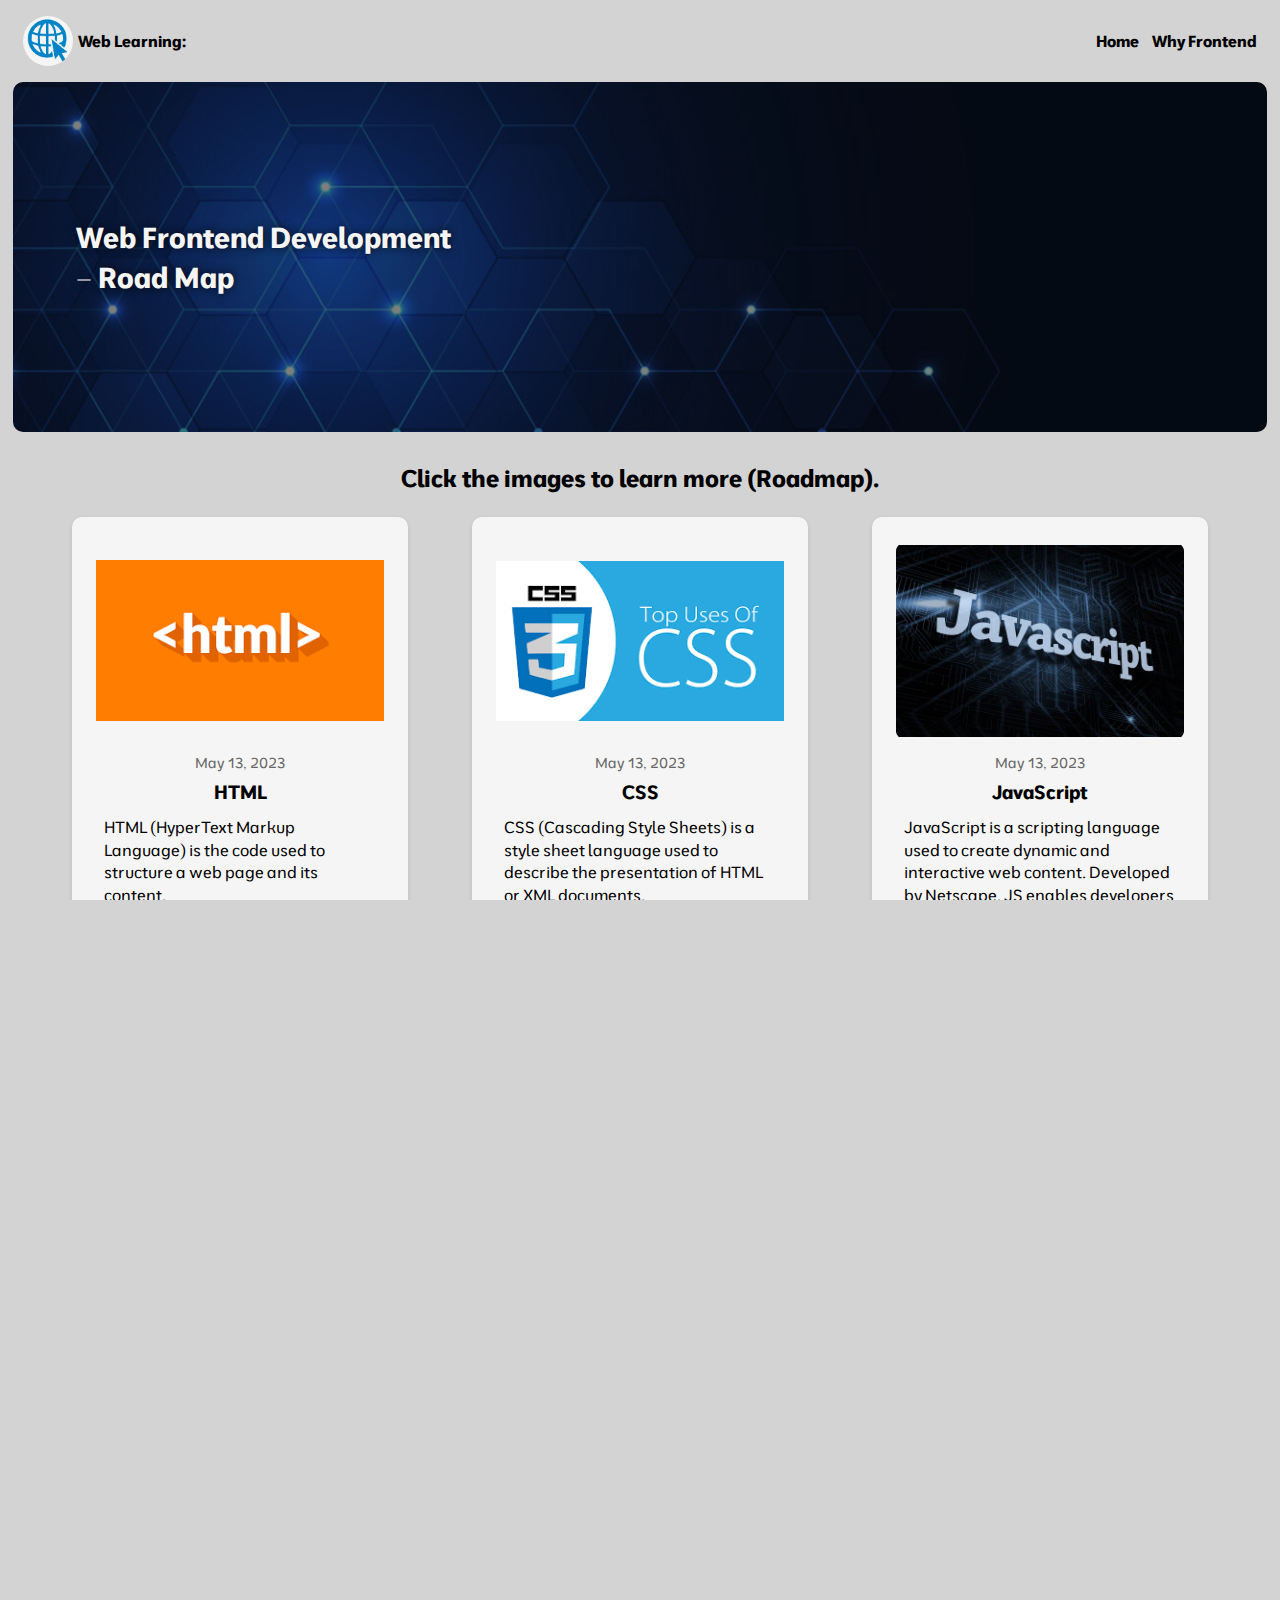
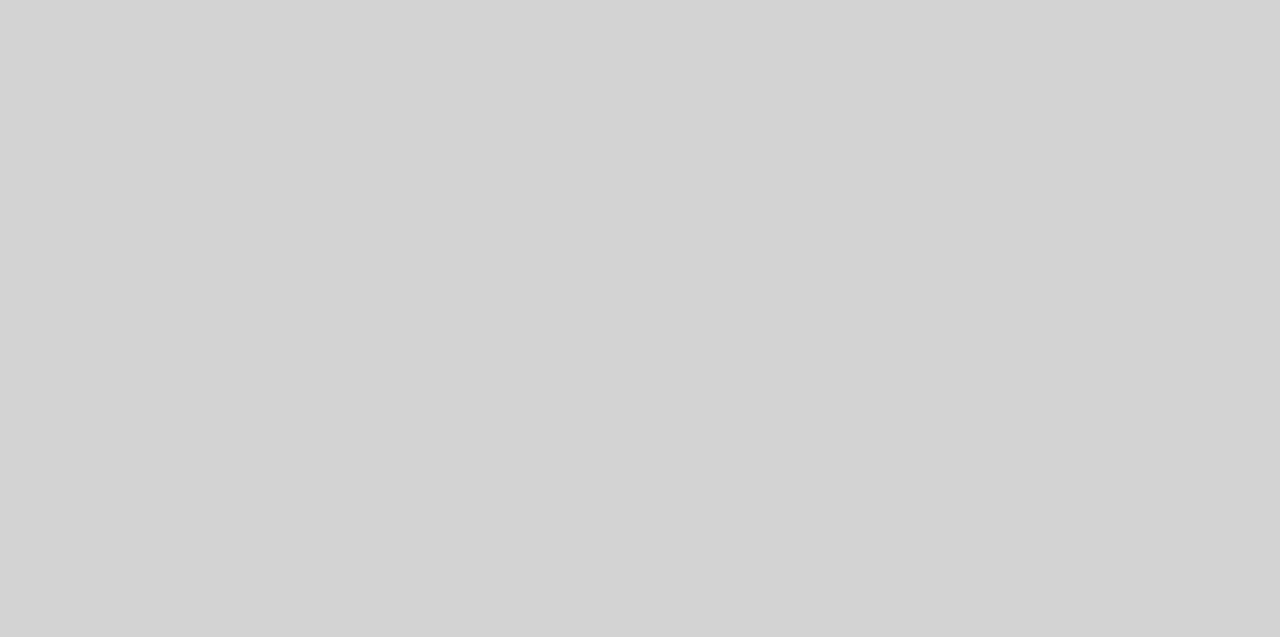
<file: index.html>
<!DOCTYPE html>
<html lang="en">
    <head>
        <meta charset="UTF-8"/>
        <meta name="viewport" content="width=device-width, initial-scale=1.0, maximum-scale=1.0, user-scalable=no"/>
        <link rel="preconnect" href="https://fonts.googleapis.com">
        <link rel="preconnect" href="https://fonts.gstatic.com" crossorigin>
        <link href="https://fonts.googleapis.com/css2?family=Moderustic:wght@300..800&family=Roboto:ital,wght@0,100;0,300;0,400;0,500;0,700;0,900;1,100;1,300;1,400;1,500;1,700;1,900&family=Space+Mono:ital,wght@0,400;0,700;1,400;1,700&display=swap" rel="stylesheet">
        <link rel="stylesheet" href="./css/style.css">
        <title>Web Development</title>
    </head>
    <body>
        <header>
            <div class="the-top-nav">
                <div class="top-left">
                    <img class="logo" src="./images/logo.jpg" alt="logo-image">
                    <h4>Web Learning:</h4>
                </div>
                <div class="top-right">
                    <nav><a href="./index.html">Home</a> <a href="./why.html">Why Frontend</a></nav>
                </div>
            </div>
          
            <div class="banner">
                <div class="top-background">
                    <img src="./images/background.jpg" alt="background image"/>
                </div>
                <div class="top-words">
                    <h1>Web Frontend Development <span class="road">– Road Map</span></h1>
                </div>
            </div>
        </header>

        <main class="main-home">
            <h2 class="instruction">Click the images to learn more (Roadmap).</h2>
            <section class="cards">
                <article class="skills html">
                    <a href="./roadmap.html"><img src="./images/html.png" alt="HTML logo"></a>
                    <time datetime="2023-05-13">May 13, 2023</time>
                    <h2>HTML</h2>
                    <p>HTML (HyperText Markup Language) is the code used to structure a web page and its content.</p>
                </article>
                
                <article class="skills css">
                    <a href="./roadmap.html"><img src="./images/css.png" alt="CSS logo"></a>
                    <time datetime="2023-05-13">May 13, 2023</time>
                    <h2>CSS</h2>
                    <p>CSS (Cascading Style Sheets) is a style sheet language used to describe the presentation of HTML or XML documents.</p>
                </article>
                
                <article class="skills javascript">
                    <a href="./roadmap.html"><img src="./images/js.jpg" alt="JavaScript logo"></a>
                    <time datetime="2023-05-13">May 13, 2023</time>
                    <h2>JavaScript</h2>
                    <p>JavaScript is a scripting language used to create dynamic and interactive web content. Developed by Netscape, JS enables developers to build web pages that respond to user actions and execute complex functionality.</p>
                </article>
                
                <article class="skills react">
                    <a href="./roadmap.html"><img src="./images/React.jpg" alt="React logo"></a>
                    <time datetime="2023-05-13">May 13, 2023</time>
                    <h2>React</h2>
                    <p>React is a JavaScript-based UI development library. Though it is a library (not a programming language), it is widely used in modern web development.</p>
                </article>
                
                <article class="skills web-design">
                    <a href="./roadmap.html"><img src="./images/design.jpeg" alt="web design illustration"></a>
                    <time datetime="2023-05-13">May 13, 2023</time>
                    <h2>Web Design</h2>
                    <p>Design skills are valuable for front-end developers, as they help create visually appealing and user-friendly interfaces.</p>
                </article>
                
                <article class="skills front-end-roadmap">
                    <a href="./roadmap.html"><img src="./images/webdevelopment.png" alt="frontend development roadmap"></a>
                    <time datetime="2023-05-13">May 13, 2023</time>
                    <h2>Web Frontend Roadmap</h2>
                    <p>A front-end developer’s roadmap includes learning fundamentals like computers, the internet, HTML, CSS, JavaScript, frameworks, and version control systems.</p>
                </article>

                 <article class="skills ai">
                    <a href="./roadmap.html"><img src="./images/ai.jpg" alt="frontend development roadmap"></a>
                    <time datetime="2023-05-13">May 13, 2023</time>
                    <h2>AI for projects building</h2>
                    <p>AI speeds up learning, fixes code fast, clarifies concepts, and keeps web developers focused on building, not struggling alone.</p>
                </article>
            </section>
        </main>

        <section class="view-more">
            <h3><a href="#">View More</a></h3>
        </section>
        
        <footer>
            <h4>My Learning Journal</h4>
            <p class="copyright">All content is sourced from the Internet</p>
        </footer>
    </body>
</html>
</file>
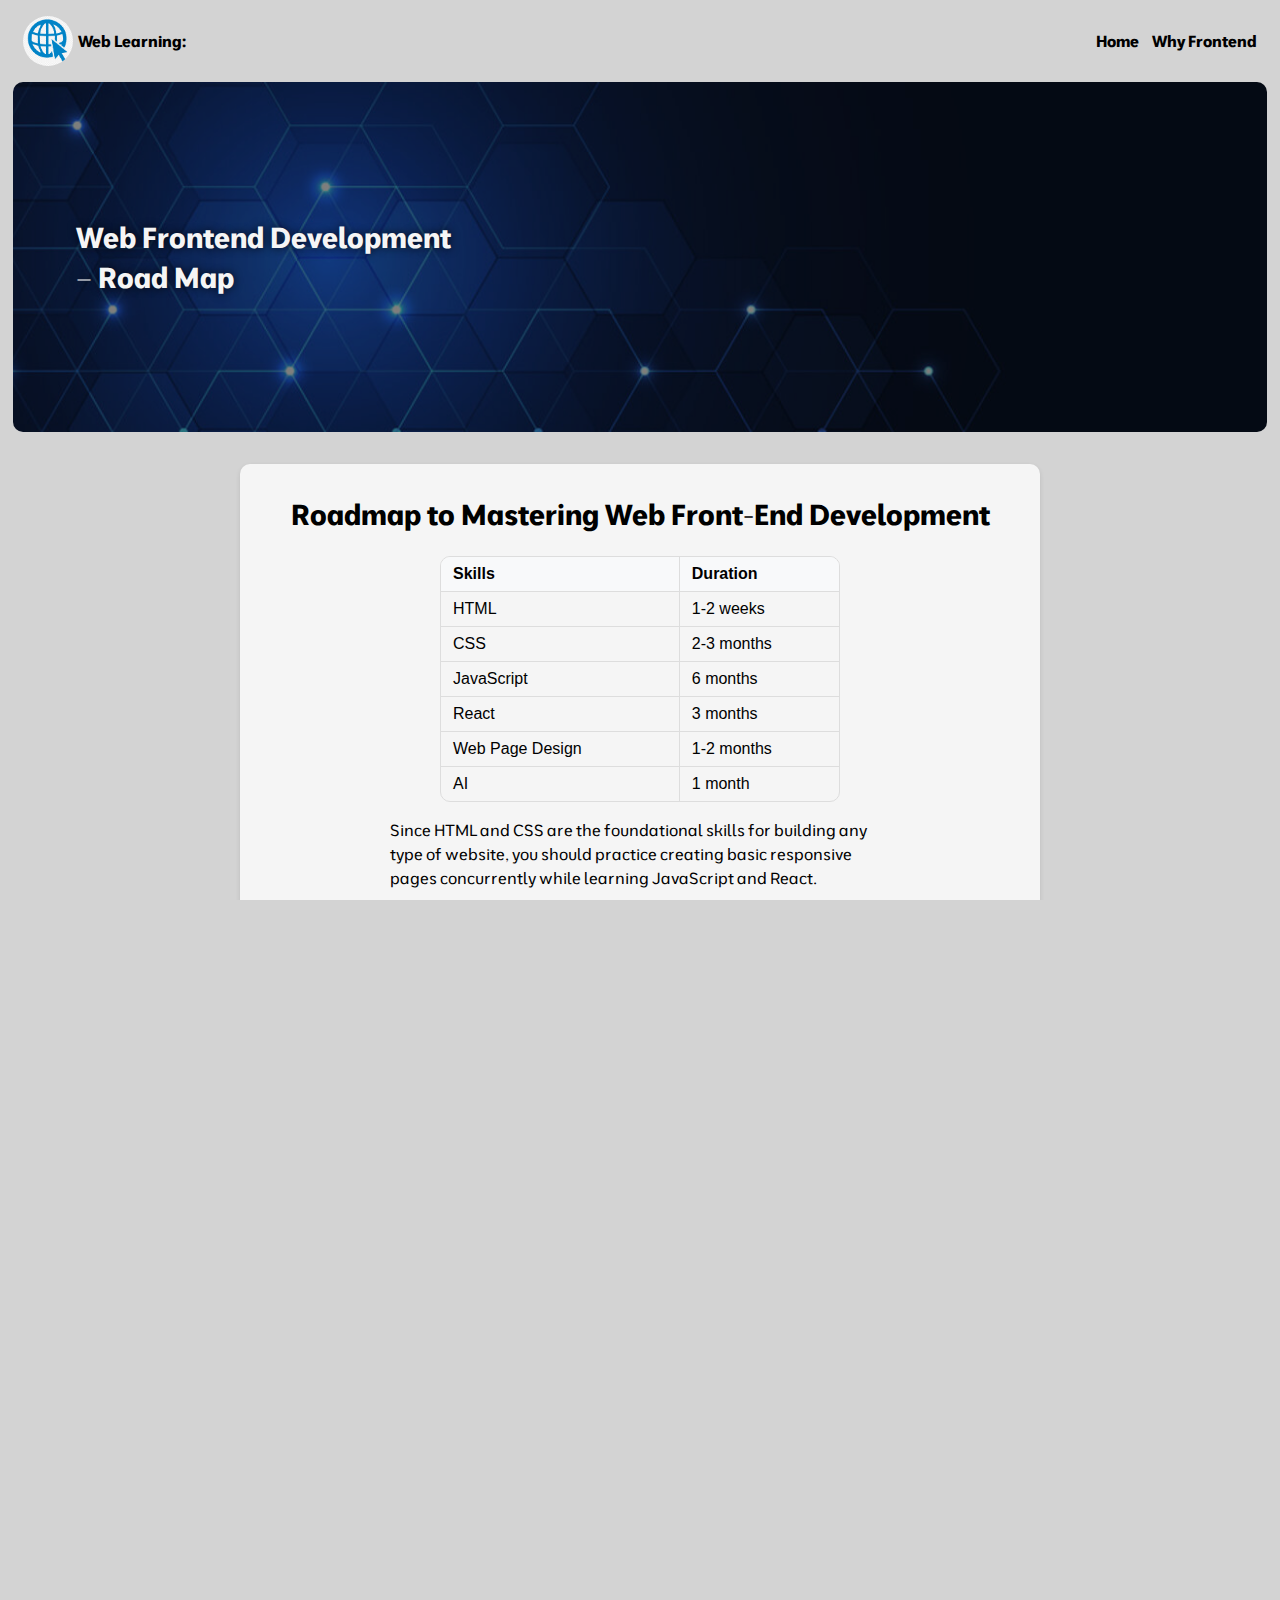
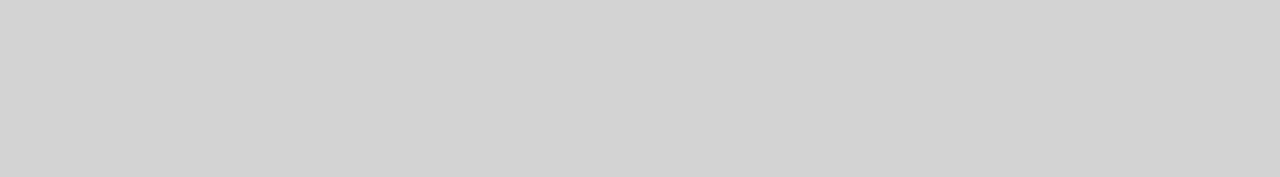
<file: roadmap.html>
<!DOCTYPE html>
<html lang="en">
    <head>
        <meta charset="UTF-8"/>
        <meta name="viewport" content="width=device-width, initial-scale=1.0, maximum-scale=1.0, user-scalable=no"/>
        <link rel="preconnect" href="https://fonts.googleapis.com">
        <link rel="preconnect" href="https://fonts.gstatic.com" crossorigin>
        <link href="https://fonts.googleapis.com/css2?family=Moderustic:wght@300..800&family=Roboto:ital,wght@0,100;0,300;0,400;0,500;0,700;0,900;1,100;1,300;1,400;1,500;1,700;1,900&family=Space+Mono:ital,wght@0,400;0,700;1,400;1,700&display=swap" rel="stylesheet">
       
        <link rel="stylesheet" href="./css/style.css">
        <title>Web Development</title>
    </head>
    <body>
        <header>
            <div class="the-top-nav">
                <div class="top-left">
                    <img class="logo" src="./images/logo.jpg" alt="logo-image">
                    <h4>Web Learning:</h4>
                </div>

                <div class="top-right">
                    <nav><a href="./index.html">Home</a> <a href="./why.html">Why Frontend</a></nav>
                </div>
            </div>
            
            <div class="banner">
                <div class="top-background">
                    <img src="./images/background.jpg" alt="background image"/>
                </div>
                <div class="top-words">
                    <h1>Web Frontend Development <span class="road">– Road Map</span></h1>
                </div>
            </div>
        </header>
        
        <main class="main-home">
            <section class="roadmap">
                <h2>Roadmap to Mastering Web Front-End Development</h2>
                
                <!-- Left-aligned table-style skill list -->
                <ul class="table-style-list">
                    <!-- Header row -->
                    <li class="list-row header-row">
                        <span class="cell cell-1">Skills</span>
                        <span class="cell cell-2">Duration</span>
                    </li>
                    <!-- Content rows -->
                    <li class="list-row">
                        <span class="cell cell-1">HTML</span>
                        <span class="cell cell-2">1-2 weeks</span>
                    </li>
                    <li class="list-row">
                        <span class="cell cell-1">CSS</span>
                        <span class="cell cell-2">2-3 months</span>
                    </li>
                    <li class="list-row">
                        <span class="cell cell-1">JavaScript</span>
                        <span class="cell cell-2">6 months</span>
                    </li>
                    <li class="list-row">
                        <span class="cell cell-1">React</span>
                        <span class="cell cell-2">3 months</span>
                    </li>
                    <li class="list-row">
                        <span class="cell cell-1">Web Page Design</span>
                        <span class="cell cell-2">1-2 months</span>
                    </li>
                    <li class="list-row">
                        <span class="cell cell-1">AI</span>
                        <span class="cell cell-2">1 month</span>
                    </li>
                </ul>

                <p>Since HTML and CSS are the foundational skills for building any type of website, you should practice creating basic responsive pages concurrently while learning JavaScript and React.</p>
            </section>

            <section class="cards">
                <article class="skills html">
                    <a href="#"><img src="./images/html.png" alt="HTML logo"></a>
                    <time datetime="2023-05-13">May 13, 2023</time>
                    <h2>HTML</h2>
                    <p>HTML (HyperText Markup Language) is the code used to structure a web page and its content.</p>
                </article>
                
                <article class="skills css">
                    <a href="#"><img src="./images/css.png" alt="CSS logo"></a>
                    <time datetime="2023-05-13">May 13, 2023</time>
                    <h2>CSS</h2>
                    <p>CSS (Cascading Style Sheets) is a style sheet language used to describe the presentation of a document written in HTML or XML.</p>
                </article>
                
                <article class="skills javascript">
                    <a href="#"><img src="./images/js.jpg" alt="JavaScript logo"></a>
                    <time datetime="2023-05-13">May 13, 2023</time>
                    <h2>JavaScript</h2>
                    <p>JavaScript is a scripting language used to create dynamic and interactive web content. Developed by Netscape, JS enables developers to build web pages that respond to user actions and execute complex functionality.</p>
                </article>
            </section>

            <section class="view-more">
                <h3><a href="#">View More</a></h3>
            </section>
        </main>
        
        <footer>
            <h4>My Learning Journal</h4>
            <p class="copyright">All content is sourced from the Internet</p>
        </footer>
    </body>
</html>
</file>
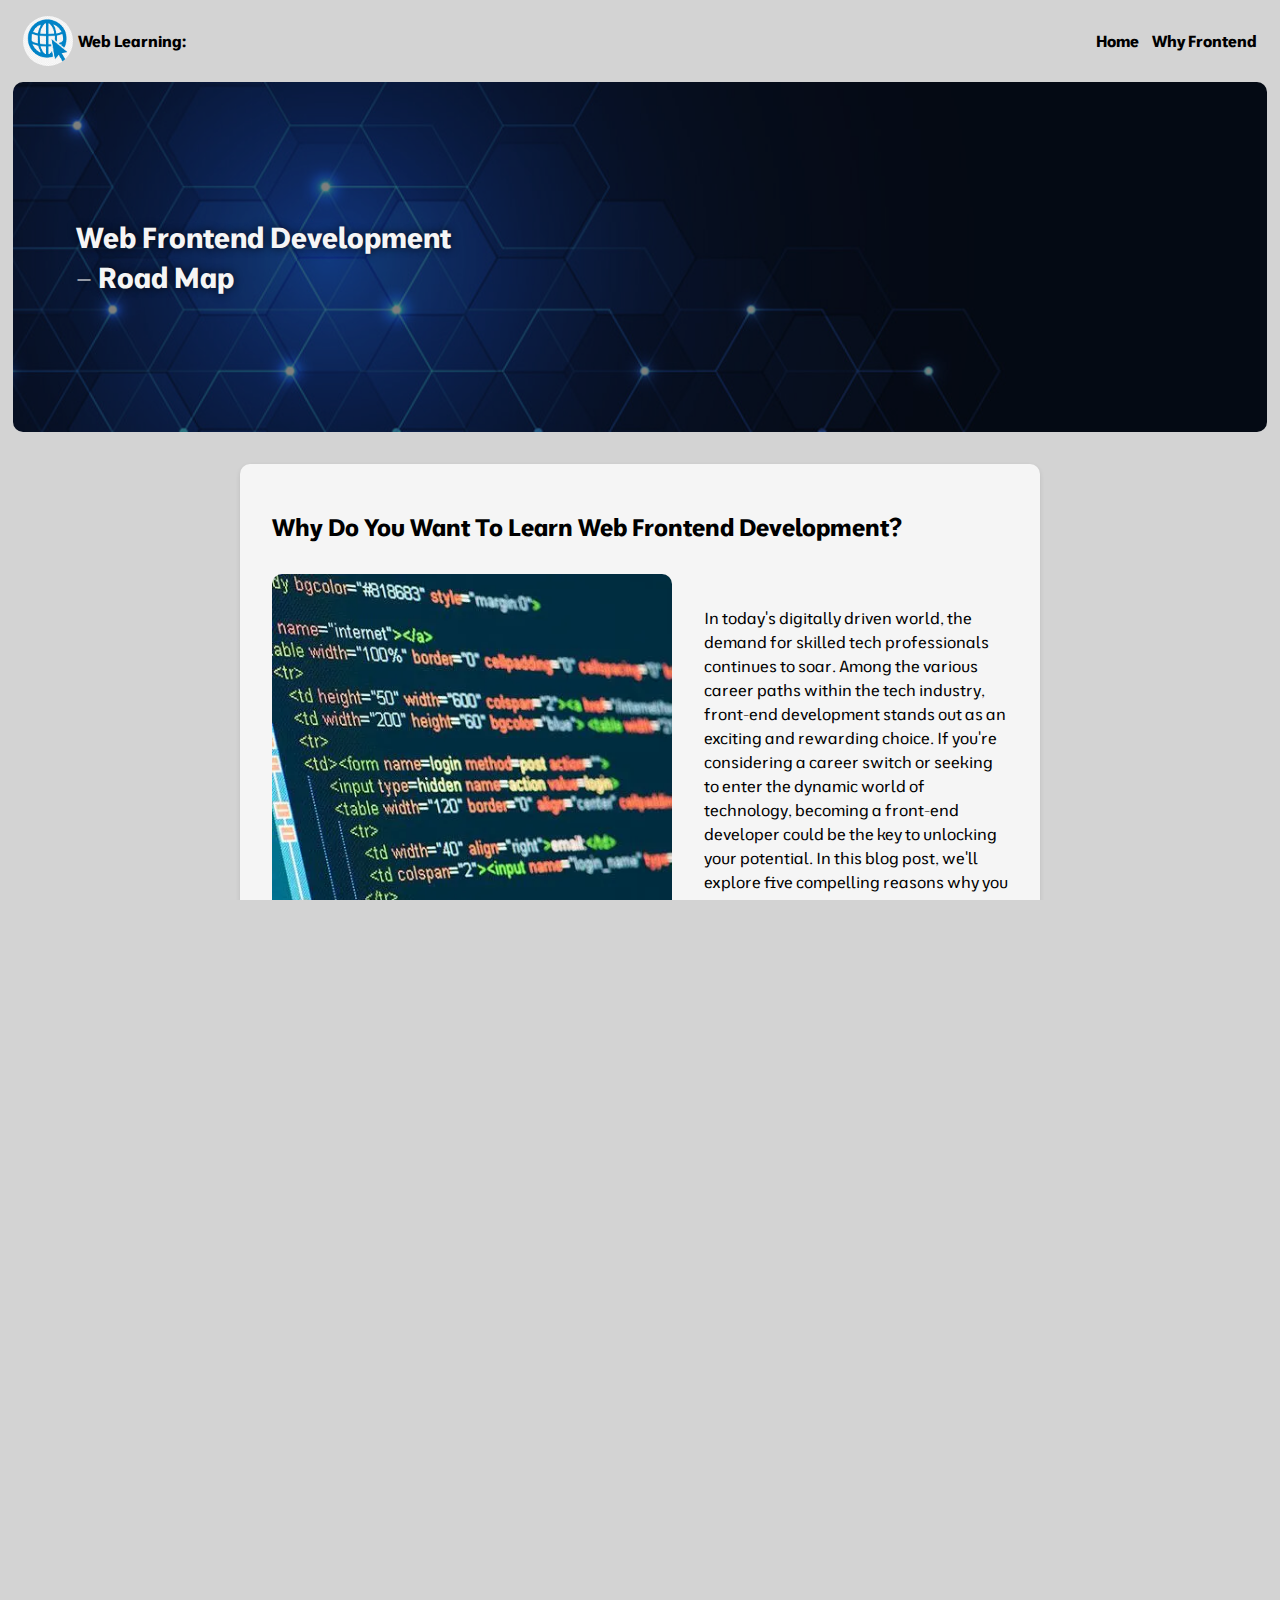
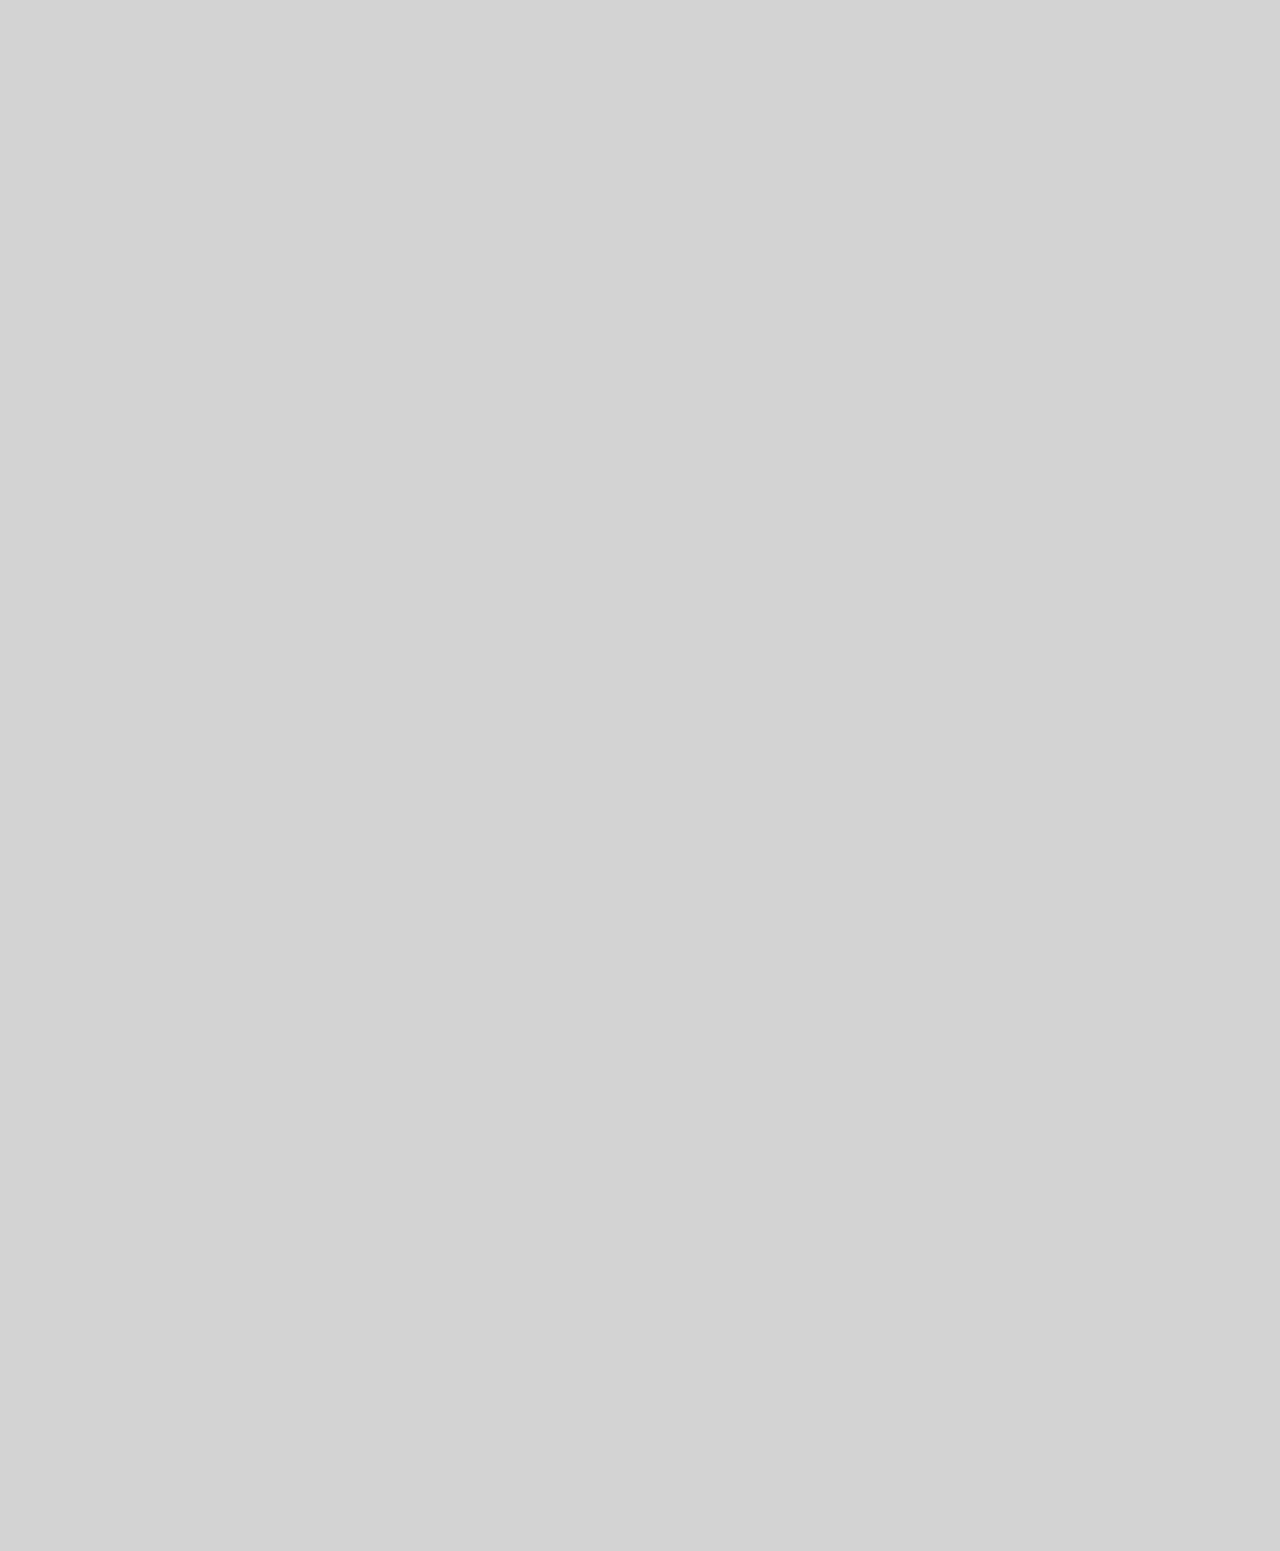
<file: why.html>
<!DOCTYPE html>
<html lang="en">
    <head>
        <meta charset="UTF-8"/>
        <meta name="viewport" content="width=device-width, initial-scale=1.0, maximum-scale=1.0, user-scalable=no"/>
        <link rel="preconnect" href="https://fonts.googleapis.com">
        <link rel="preconnect" href="https://fonts.gstatic.com" crossorigin>
        <link href="https://fonts.googleapis.com/css2?family=Moderustic:wght@300..800&family=Roboto:ital,wght@0,100;0,300;0,400;0,500;0,700;0,900;1,100;1,300;1,400;1,500;1,700;1,900&family=Space+Mono:ital,wght@0,400;0,700;1,400;1,700&display=swap" rel="stylesheet">
       
        <link rel="stylesheet" href="./css/style.css">
        <title>Web Development</title>
    </head>
    <body>
        <header>
            <div class="the-top-nav">
                <div class="top-left">
                    <img class="logo" src="./images/logo.jpg" alt="logo-image">
                    <h4>Web Learning:</h4>
                </div>
                <div class="top-right">
                    <nav><a href="./index.html">Home</a> <a href="./why.html">Why Frontend</a></nav>
                </div>
            </div>

            <div class="banner">
                <div class="top-background">
                    <img src="./images/background.jpg" alt="background image"/>
                </div>
                <div class="top-words">
                    <h1>Web Frontend Development <span class="road">– Road Map</span></h1>
                </div>
            </div>
        </header>

        <main class="main-home">
            <section class="reason">
                <h2>Why Do You Want To Learn Web Frontend Development?</h2>
                
                <div class="text-image">
                    <img src="./images/webfrontend.webp" alt="showing code">
                    <p>In today's digitally driven world, the demand for skilled tech professionals continues to soar. Among the various career paths within the tech industry, front-end development stands out as an exciting and rewarding choice. If you're considering a career switch or seeking to enter the dynamic world of technology, becoming a front-end developer could be the key to unlocking your potential. In this blog post, we'll explore five compelling reasons why you should embark on a journey to become a front-end developer.</p>            
                </div>

                <h2>High Demand and Lucrative Opportunities</h2>
                <p>The digital landscape is expanding rapidly, and businesses of all sizes require a strong online presence. Front-end developers play a vital role in building visually appealing and user-friendly websites and applications. As a result, the demand for skilled front-end developers is skyrocketing. By mastering front-end development skills, you position yourself for a wealth of career opportunities and potentially lucrative salaries.</p>
                
                <h2>Creative Expression Meets Technical Expertise</h2>
                <p>Front-end development is a unique blend of creativity and technical prowess. As a front-end developer, you have the freedom to transform static designs into dynamic and interactive digital experiences. With HTML, CSS, and JavaScript as your primary tools, you can bring your creative visions to life while simultaneously mastering the intricacies of coding. This perfect balance between artistry and technical expertise makes front-end development a thrilling and fulfilling career choice.</p>
                
                <h2>Continuous Learning and Growth</h2>
                <p>The world of technology is in a constant state of evolution, and front-end development is no exception. As a front-end developer, you'll find yourself engaged in a perpetual learning process. New frameworks, libraries, and tools emerge regularly, pushing you to expand your skill set and stay updated with the latest industry trends. This continuous learning environment ensures that you're always challenged, providing opportunities for personal and professional growth throughout your career.</p>
    
                <h2>Collaboration and Teamwork</h2>
                <p>Front-end developers rarely work in isolation. In most cases, they collaborate closely with designers, back-end developers, and other stakeholders to create exceptional digital experiences. This collaborative work environment not only enhances your technical skills but also fosters effective communication, problem-solving abilities, and teamwork. By working alongside diverse professionals, you'll gain invaluable insights and build strong networks, further enriching your career prospects.</p>
            
                <h2>Impact and User-Centric Focus</h2>
                <p>Front-end developers have a direct impact on the user experience (UX) of a website or application. Through their coding expertise, they create intuitive interfaces, optimize performance, and ensure seamless interactions. The ability to positively impact how users interact with digital products is incredibly rewarding. As a front-end developer, you have the power to shape the online experiences of millions of people worldwide, making a difference in their lives through technology.</p>
            
                <h2>Conclusion</h2>
                <p>Becoming a front-end developer is a gateway to a world of endless possibilities. The high demand for skilled professionals, the perfect blend of creativity and technical expertise, continuous learning opportunities, collaborative work environments, and the ability to make a real impact all contribute to the appeal of front-end development as a career choice. If you're passionate about technology, have an eye for design, and enjoy problem-solving, becoming a front-end developer could be the ideal path to a fulfilling and prosperous career.
                    Embark on this exciting journey, unleash your creativity, and shape the digital experiences of tomorrow as a front-end developer. Embrace the challenge, seize the opportunity, and watch your potential soar in the captivating realm of front-end development.</p>
                
                <p class="note">So what are you waiting for? Learn the following skills first.</p>
            </section>

            <section class="cards">
                <article class="skills html">
                    <a href="#"><img src="./images/html.png" alt="HTML logo"></a>
                    <time datetime="2023-05-13">May 13, 2023</time>
                    <h2>HTML</h2>
                    <p>HTML (HyperText Markup Language) is the code used to structure a web page and its content.</p>
                </article>
                
                <article class="skills css">
                    <a href="#"><img src="./images/css.png" alt="CSS logo"></a>
                    <time datetime="2023-05-13">May 13, 2023</time>
                    <h2>CSS</h2>
                    <p>CSS is the acronym for “Cascading Style Sheets”. CSS is a style sheet language used to describe the presentation of a document written in HTML or XML.</p>
                </article>
                
                <article class="skills javascript">
                    <a href="#"><img src="./images/js.jpg" alt="JavaScript logo"></a>
                    <time datetime="2023-05-13">May 13, 2023</time>
                    <h2>JavaScript</h2>
                    <p>JavaScript is a scripting language used to create dynamic and interactive web content. Developed by Netscape, JS enables developers to build interactive web pages that respond to user actions and execute complex functionality.</p>
                </article>
            </section>  
        </main>

        <section class="view-more">
            <h3><a href="#">View More</a></h3>
        </section>
    
        <footer>
            <h4>My Learning Journal</h4>
            <p class="copyright">All content is sourced from the Internet</p>
        </footer>
    </body>
</html>
</file>
<file: css/style.css>
/* Global Reset & Base Styles */
* {
    margin: 0;
    padding: 0;
    box-sizing: border-box;
    /* border: 0.5px solid red; */ /* Uncomment for debugging */
}

html, body {
    height: 100%;
    width: 100%;
    background-color: lightgray;
    text-align: center;
    font-family: 'Moderustic', system-ui, -apple-system, 'Segoe UI', Roboto, 'Helvetica Neue', Arial, sans-serif;
    overflow-x: hidden;
}

/* Header Styles */
header {
    width: 98%;
    margin: 0 auto;
}

.the-top-nav {
    display: flex;
    justify-content: space-between;
    align-items: center;
    padding: 1rem 0;
}

.top-left {
    display: flex;
    align-items: center;
}

.top-left h4 {
    margin-left: 5px;
}

/* Logo (Circle Avatar) - Mobile Border-Radius Fix */
.logo {
    width: 50px;
    height: 50px;
    border-radius: 50%;
    -webkit-border-radius: 50%; /* Mobile WebKit fix */
    overflow: hidden; /* Force rounded corner clipping */
    object-fit: cover;
    object-position: center;
    margin-left: 10px;
    display: block; /* Fix inline element rendering issue */
}

/* Top Navigation Links */
.top-right nav a {
    text-decoration: none;
    color: black;
    margin-right: 10px;
    font-weight: bold;
    display: block;
}

nav {
    text-align: left;
}

.top-right nav a:hover {
    color: #555;
    font-style: italic;
}

/* Banner Section - Mobile Compatibility */
.banner {
    width: 100%;
    height: 200px; /* Mobile height */
    margin: 0 auto;
    position: relative;
    overflow: hidden;
    display: flex;
    align-items: center;
    margin-bottom: 1.5rem;
    border-radius: 10px;
    -webkit-border-radius: 10px; /* Mobile WebKit fix */
}

.top-background img {
    width: 100%;
    height: 100%;
    object-fit: cover;
    object-position: center;
    filter: brightness(50%);
    position: absolute;
    top: 0;
    left: 0;
}

/* Banner Text - Transform Compatibility */
.top-words {
    position: absolute;
    left: 5%;
    z-index: 10;
    text-align: left;
    width: 80%;
    max-width: 600px;
    top: 50%;
    transform: translateY(-50%);
    -webkit-transform: translateY(-50%); /* Mobile WebKit fix */
    margin: 0;
    padding: 0;
}

.top-words h1 {
    font-size: clamp(1rem, 3vw, 1.8rem);
    text-shadow: 0 0 8px rgba(0, 0, 0, 0.8);
    color: whitesmoke;
    line-height: 1.4;
    margin: 0;
    padding: 0;
}

.road {
    display: block;
}

/* Main Content - No Negative Margins */
.main-home {
    margin-top: 0;
    padding-top: 0;
    position: relative;
    z-index: 1;
}

.main-home h2.instruction {
    margin: 0 0 1.2rem 0;
    font-size: 1.5rem;
    line-height: 1.2;
}

/* Cards Grid Layout */
.cards {
    display: grid;
    grid-template-columns: 1fr; /* Mobile: 1 column */
    gap: 2rem;
    padding: 0 1rem;
    max-width: 1200px;
    margin: 0 auto;
}

/* Skill Cards - Mobile Border-Radius Fix */
.skills {
    width: 100%;
    /* 关键修改1：移除max-width，让卡片占满网格列宽，保证统一 */
    /* max-width: 400px; */
    margin: 0 auto;
    display: flex;
    flex-direction: column;
    align-items: center;
    padding: 1.5rem;
    background-color: whitesmoke;
    box-shadow: 0 2px 5px rgba(0, 0, 0, 0.1);
    border-radius: 10px;
    -webkit-border-radius: 10px; /* Mobile WebKit fix */
    overflow: hidden; /* Force rounded corner clipping */
}

/* Skill Card Images - 核心修复：统一图片尺寸 */
.skills img {
    width: 100%; /* Full width of the card (never narrower than the card) */
    height: 200px; /* Keep consistent height */
    object-fit: contain; /* Crop to fill container (no stretching) */
    object-position: center; /* Keep focus on the center of the image */
    margin-bottom: 0.8rem;
    border-radius: 5%;
    -webkit-border-radius: 5%;
    overflow: hidden;
    display: block;

    /* --- Critical Fixes for Small Screens --- */
    min-width: 280px; /* Prevent images from shrinking below 280px on tiny screens */
    margin-left: auto; /* Center the image if min-width is larger than the card */
    margin-right: auto;
    max-height: 220px; /* Slight increase for small screens (optional but better) */
}

/* Optional: Optimize the card container for small screens */
.skills {
    width: calc(100% - 2rem); /* Full width minus small margin (no tight squeezing) */
    max-width: none; /* Remove any max-width restriction on small screens */
    margin: 0 auto; /* Center the card */
}

/* Media Query for Extra Small Screens (e.g., phones < 360px) */
@media (max-width: 360px) {
    .skills img {
        height: 180px; /* Slightly reduce height for ultra-small screens */
        min-width: 250px; /* Adjust min-width to fit tiny screens */
    }
}

.skills time {
    font-size: 0.9rem;
    color: #666;
    margin-bottom: 0.5rem;
}

.skills h2 {
    font-size: 1.2rem;
    margin-bottom: 0.8rem;
}

.skills p {
    /* 关键修改4：适配卡片宽度，移除固定max-width */
    /* max-width: 280px; */
    width: 100%; /* 占满卡片宽度 */
    font-size: 1rem;
    text-align: left;
    line-height: 1.4;
    margin-bottom: 0;
    padding: 0 0.5rem; /* 加少量内边距，避免文字贴边 */
}

/* View More Button - Mobile Border-Radius Fix */
.view-more {
    margin: 2rem 0;
}

.view-more h3 a {
    text-decoration: none;
    color: #333;
    font-size: 1.1rem;
    padding: 0.8rem 2rem;
    background-color: #fff;
    border-radius: 5px;
    -webkit-border-radius: 5px; /* Mobile WebKit fix */
    overflow: hidden; /* Force rounded corner clipping */
    box-shadow: 0 2px 4px rgba(0,0,0,0.1);
    transition: background-color 0.3s, color 0.3s;
    cursor: pointer;
    display: inline-block; /* Fix button rendering */
}

.view-more h3 a:hover {
    background-color: #f0f0f0;
    color: #000;
}

/* Footer Styles - Ample Vertical Space */
footer {
    background-color: #333;
    color: #fff;
    padding: 4rem 2rem; /* Generous vertical padding */
    margin-top: 3rem; /* Space above footer */
}

footer h4 {
    margin: 0 0 1.5em 0; /* Space below heading */
    font-weight: 400;
    font-size: 1.1rem;
}

footer .copyright {
    font-size: 0.9rem;
    color: #ccc;
    margin-bottom: 0;
}

footer p {
    margin: 0 0 1.5em 0; /* Consistent space below paragraphs */
    font-size: 0.9rem;
    color: #ccc;
}

/* ------------------------------ */
/* roadmap.html Specific Styles */
/* ------------------------------ */
.roadmap {
    padding: 2rem 1rem;
    background-color: whitesmoke;
    width: 90%;
    max-width: 800px;
    margin: 0 auto;
    margin-bottom: 2rem;
    border-radius: 10px;
    -webkit-border-radius: 10px; /* Mobile WebKit fix */
    overflow: hidden; /* Force rounded corner clipping */
    box-shadow: 0 2px 5px rgba(0,0,0,0.1);
}

.roadmap h2 {
    margin-bottom: 1.5rem;
    font-size: 1.8rem;
}

.roadmap p {
    margin-bottom: 1rem;
    margin: 1em auto;
    font-size: 1rem;
    line-height: 1.5;
    text-align: left;
    max-width: 500px;
}

/* Table-Style List - Mobile Border-Radius Fix */
.table-style-list {
  list-style: none;
  padding: 0;
  width: 100%;
  max-width: 400px;
  border: 1px solid #ddd;
  font-family: Arial, sans-serif;
  margin: 0 auto;
  border-radius: 10px;
  -webkit-border-radius: 10px; /* Mobile WebKit fix */
  overflow: hidden; /* Force rounded corner clipping */
}

.list-row {
  display: flex;
  border-bottom: 1px solid #ddd;
}

.list-row:last-child {
  border-bottom: none;
}

.header-row {
  background-color: #f8f9fa;
  font-weight: bold;
}

.cell {
  padding: 8px 12px;
  text-align: left;
  box-sizing: border-box;
}

.cell-1 {
  width: 60%;
  border-right: 1px solid #ddd;
}

/* ------------------------------ */
/* why.html Specific Styles */
/* ------------------------------ */
.reason {
    width: 90%;
    max-width: 350px;
    max-height: 60%;
    background-color: whitesmoke;
    margin: 2em auto;
    padding: 2em;
    box-shadow: 0 2px 5px rgba(0,0,0,0.1);
    border-radius: 10px;
    -webkit-border-radius: 10px; /* Mobile WebKit fix */
    overflow: hidden; /* Force rounded corner clipping */
    text-align: left;
}

/* Why Page Images - Mobile Border-Radius Fix */
.text-image img {
    display: block;
    width: 90%;
    height: auto;
    margin: 1em auto;
    object-fit: contain;
    border-radius: 10px;
    -webkit-border-radius: 10px; /* Mobile WebKit fix */
    overflow: hidden; /* Force rounded corner clipping */
    display: block; /* Fix inline element rendering */
}

.text-image{
    margin-bottom: 1em;
}

.reason h2 {
    font-size: 1.5rem;
    margin: 1rem 0;
}

.reason p {
    font-size: 1rem;
    line-height: 1.5;
}

.note {
    font-style: italic;
    color: #555;
    margin-top: 1rem;
}

/* ------------------------------ */
/* Media Query for 768px+ (Tablet/Desktop) */
/* ------------------------------ */
@media (min-width: 768px) {
    .banner {
        height: 350px; /* Larger screen height */
        margin-bottom: 2rem; /* More spacing for large screens */
    }
    .top-right nav a {
        display: inline-block; /* Horizontal links on larger screens */
    }

    .top-words h1 {
        font-size: 1.8rem;
    }
    .main-home h2.instruction {
        margin: 0 0 1.5rem 0;
    }
    .cards {
        grid-template-columns: repeat(3, 1fr); /* 3 columns on large screens */
    }
    .skills p {
        /* 适配大屏，保留max-width避免文字过长 */
        max-width: 300px;
    }
    .reason {
        max-width: 800px;
        margin: 0 auto 30px auto;
    }
    .text-image {
      
        margin-bottom: 2em;
    }
    .text-image img {
        float: left;
        max-width: 400px;
        margin-right: 2em;
    }
    .text-image p {
        padding-top: 3em;
    }
}
</file>
